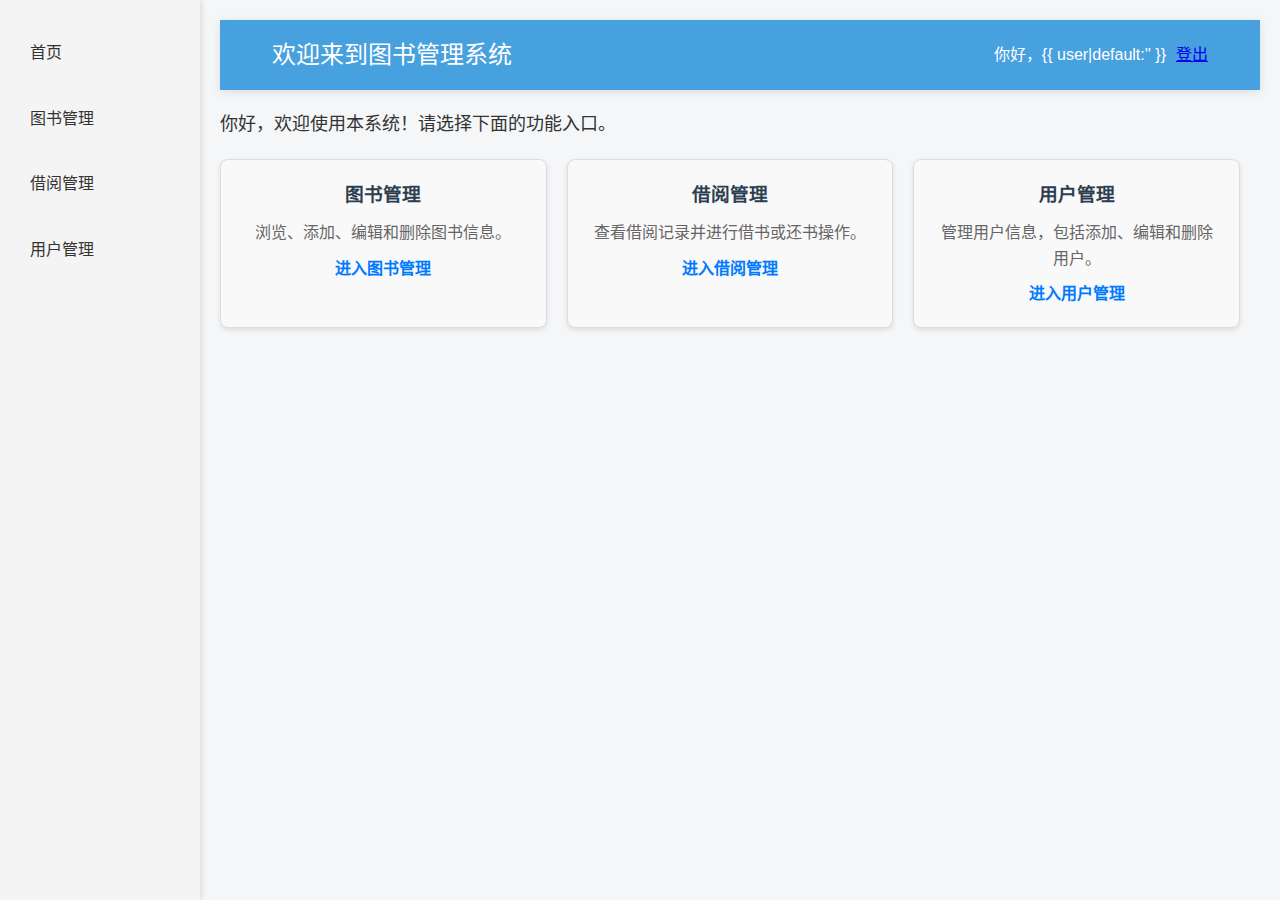
<file: templates/test.html>
<!DOCTYPE html>
<html lang="zh-CN">
<head>
    <meta charset="UTF-8">
    <meta name="viewport" content="width=device-width, initial-scale=1.0">
    <title>首页</title>
    <link rel="stylesheet" href="/static/css/index.css">
    <style>
        body {
            display: flex;
            margin: 0;
            font-family: Arial, sans-serif;
        }

        .sidebar {
            width: 200px;
            background-color: #f4f4f4;
            height: 100vh;
            display: flex;
            flex-direction: column;
            padding: 20px;
            box-shadow: 2px 0 5px rgba(0, 0, 0, 0.1);
        }

        .sidebar a {
            text-decoration: none;
            color: #333;
            margin: 10px 0;
            padding: 10px;
            border-radius: 4px;
            transition: background-color 0.3s ease;
        }

        .sidebar a:hover {
            background-color: #ddd;
        }

        .content {
            flex: 1;
            padding: 20px;
        }

        .header {
            display: flex;
            justify-content: space-between;
            align-items: center;
            margin-bottom: 20px;
        }

        .header h1 {
            margin: 0;
        }

        .auth-buttons {
            display: flex;
            gap: 10px;
        }

        .welcome {
            margin: 20px 0;
            font-size: 18px;
            color: #333;
        }

        .feature-cards {
            display: flex;
            flex-wrap: wrap;
            gap: 20px;
            margin-top: 20px;
        }

        .card {
            flex: 1;
            max-width: calc(33.333% - 20px);
            background-color: #f9f9f9;
            border: 1px solid #ddd;
            border-radius: 8px;
            padding: 20px;
            text-align: center;
            box-shadow: 0 2px 5px rgba(0, 0, 0, 0.1);
            transition: transform 0.2s ease, box-shadow 0.2s ease;
        }

        .card:hover {
            transform: translateY(-5px);
            box-shadow: 0 4px 10px rgba(0, 0, 0, 0.2);
        }

        .card h3 {
            margin: 0 0 10px;
        }

        .card p {
            color: #666;
        }

        .card a {
            text-decoration: none;
            color: #007BFF;
            font-weight: bold;
            display: inline-block;
            margin-top: 10px;
        }

        .card a:hover {
            text-decoration: underline;
        }
    </style>
</head>
<body>
    <div class="sidebar">
        <a href="/">首页</a>
        <a href="/bookList/">图书管理</a>
        <a href="/borrow_List/">借阅管理</a>
        <a href="/userManagement/">用户管理</a>
    </div>

    <div class="content">
        <header class="header">
            <h1>欢迎来到图书管理系统</h1>
            <div class="auth-buttons">
                <span id="userGreeting"></span>
                <a href="/login/" class="auth-link" id="loginLink">登录</a>
                <a href="/loginOut/" class="auth-link" id="logoutLink" style="display: none;">登出</a>
            </div>
        </header>

        <main>
            <p class="welcome">你好，欢迎使用本系统！请选择下面的功能入口。</p>
            <div class="feature-cards">
                <div class="card">
                    <h3>图书管理</h3>
                    <p>浏览、添加、编辑和删除图书信息。</p>
                    <a href="/bookList/">进入图书管理</a>
                </div>
                <div class="card">
                    <h3>借阅管理</h3>
                    <p>查看借阅记录并进行借书或还书操作。</p>
                    <a href="/borrow_List/">进入借阅管理</a>
                </div>
                <div class="card">
                    <h3>用户管理</h3>
                    <p>管理用户信息，包括添加、编辑和删除用户。</p>
                    <a href="/userManagement/">进入用户管理</a>
                </div>
            </div>
        </main>
    </div>

    <script>
        document.addEventListener('DOMContentLoaded', () => {
            const user = "{{ user|default:'' }}";  // 获取当前用户名（Django模板语法）

            // 显示用户信息
            if (user && user !== "没有找到数据") {
                document.getElementById('userGreeting').innerText = `你好，${user}`;
                document.getElementById('loginLink').style.display = 'none';
                document.getElementById('logoutLink').style.display = 'inline-block';
            } else {
                document.getElementById('loginLink').style.display = 'inline-block';
                document.getElementById('logoutLink').style.display = 'none';
            }
        });
    </script>
</body>
</html>
</file>
<file: static/css/index.css>
:root {  
    --primary-color: #3498db;  
    --text-color: #2c3e50;  
    --background-color: #f4f6f7;  
    --white: #ffffff;  
}  

* {  
    margin: 0;  
    padding: 0;  
    box-sizing: border-box;  
}  

body {  
    font-family: 'Helvetica Neue', 'PingFang SC', Arial, sans-serif;  
    line-height: 1.6;  
    color: var(--text-color);  
    background-color: var(--background-color);  
}  

.bjimg {  
    position: fixed;  
    top: 0;  
    left: 0;  
    width: 100%;  
    height: 100%;  
    object-fit: cover;  
    z-index: -1;  
    opacity: 0.3;  
}  

.header {  
    background-color: rgba(52, 152, 219, 0.9);  
    color: var(--white);  
    padding: 1rem 5%;  
    display: flex;  
    justify-content: space-between;  
    align-items: center;  
    box-shadow: 0 2px 10px rgba(0,0,0,0.1);  
}  

.header h1 {  
    font-size: 1.5rem;  
    font-weight: 300;  
}  

.navbar {  
    background-color: rgba(44, 62, 80, 0.9);  
    display: flex;  
    justify-content: center;  
    padding: 0.8rem;  
}  

.navbar a {  
    color: var(--white);  
    text-decoration: none;  
    margin: 0 15px;  
    font-size: 0.9rem;  
    transition: color 0.3s ease;  
}  

.navbar a:hover {  
    color: var(--primary-color);  
}  

.container {  
    max-width: 1000px;  
    margin: 2rem auto;  
    padding: 0 1rem;  
}  

.search {  
    display: flex;  
    margin-bottom: 1.5rem;  
}  

.search input {  
    flex-grow: 1;  
    padding: 0.8rem;  
    border: 1px solid #ddd;  
    border-radius: 4px 0 0 4px;  
    font-size: 0.9rem;  
}  

.search button {  
    padding: 0.8rem 1.5rem;  
    background-color: var(--primary-color);  
    color: var(--white);  
    border: none;  
    border-radius: 0 4px 4px 0;  
    cursor: pointer;  
    transition: background-color 0.3s ease;  
}  

.search button:hover {  
    background-color: #2980b9;  
}  

.overview {  
    background: var(--white);  
    padding: 1.5rem;  
    border-radius: 8px;  
    box-shadow: 0 4px 6px rgba(0,0,0,0.1);  
    margin-bottom: 1.5rem;  
}  

.results-container {  
    max-height: 500px;
    overflow-y: auto;
    background: var(--white);  
    border-radius: 8px;  
    box-shadow: 0 4px 6px rgba(0,0,0,0.1);  
}  

#resultsTable {  
    width: 100%;  
    border-collapse: separate;  
    border-spacing: 0;  
}  

#resultsTable th, #resultsTable td {  
    padding: 1rem;  
    border-bottom: 1px solid #eee;  
    text-align: left;  
}  

#resultsTable th {  
    background-color: #f8f9fa;  
    font-weight: 600;  
    color: var(--text-color);  
}  

#resultsTable tr:hover {  
    background-color: #f1f4f7;  
}  

.button {  
    background-color: var(--primary-color);  
    color: var(--white);  
    border: none;  
    padding: 0.5rem 1rem;  
    border-radius: 4px;  
    cursor: pointer;  
    transition: background-color 0.3s ease;  
}  

.button:hover {  
    background-color: #2980b9;  
}  

.auth-buttons {  
    display: flex;  
    align-items: center;  
    gap: 1rem;  
}  

.login-link, .login-link2 {  
    color: var(--white);  
    text-decoration: none;  
    font-size: 0.9rem;  
    padding: 0.5rem 1rem;  
    border-radius: 4px;  
    transition: background-color 0.3s ease;  
}  

.login-link:hover, .login-link2:hover {  
    background-color: rgba(255,255,255,0.2);  
}  

#resultDisplay {  
    margin-top: 1rem;  
    text-align: center;  
}  

/* 滚动条样式 */  
.results-container::-webkit-scrollbar {  
    width: 8px;  
}  

.results-container::-webkit-scrollbar-track {  
    background: #f1f1f1;  
}  

.results-container::-webkit-scrollbar-thumb {  
    background: var(--primary-color);  
    border-radius: 4px;  
}
.background-video {
position: absolute;
top: 0;
left: 0;
width: 100%;
height: 100%;
object-fit: cover;
z-index: -1;
}
</file>
